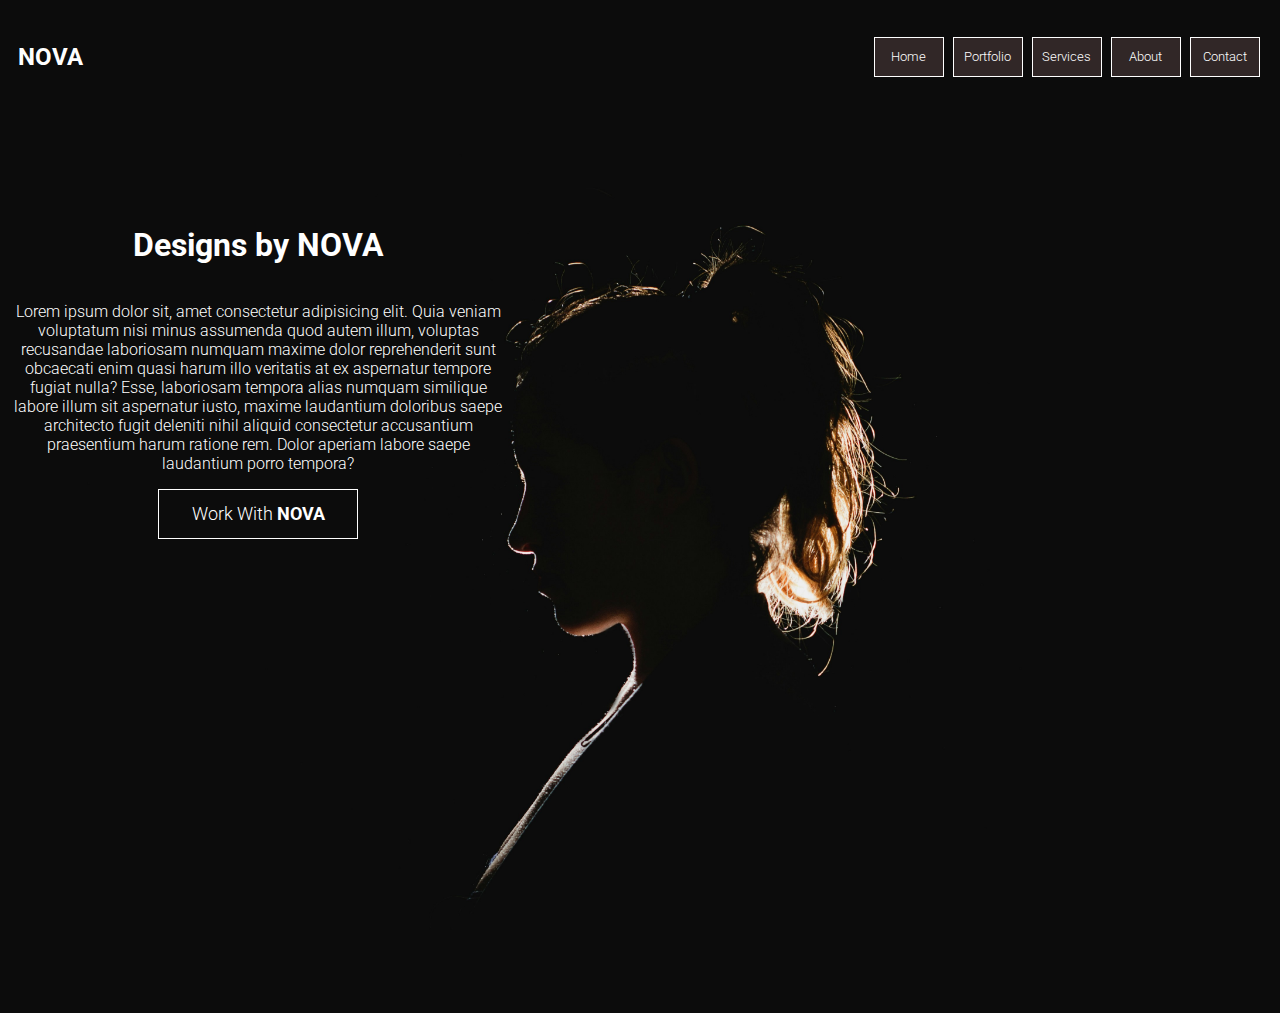
<file: index.html>
<!DOCTYPE html>
<html lang="en">
  <head>
    <meta charset="UTF-8" />
    <meta name="viewport" content="width=device-width, initial-scale=1.0" />
    <link rel="stylesheet" href="style.css" />
    <title>NOVA Home</title>
  </head>
  <body>
    <!-- header container start -->
    <div class="header-container">
      <header>
        <h2 class="nova-icon">NOVA</h2>
        <ul>
          <button
            class="btn-header"
            onclick="window.location.href='./index.html'"
          >
            Home
          </button>
          <button
            class="btn-header"
            onclick="window.location.href='./pages/portfolio.html'"
          >
            Portfolio
          </button>
          <button
            class="btn-header"
            onclick="window.location.href='./pages/service.html'"
          >
            Services
          </button>
          <button
            class="btn-header"
            onclick="window.location.href='./pages/about.html'"
          >
            About
          </button>
          <button
            class="btn-header"
            onclick="window.location.href='./pages/contact.html'"
          >
            Contact
          </button>
        </ul>
      </header>
    </div>
    <!-- header container end -->
    <!-- body container start -->
    <div class="body-container">
      <div class="content-card">
        <h1>Designs by <span class="nova-icon">NOVA</span></h1>
        <p>
          Lorem ipsum dolor sit, amet consectetur adipisicing elit. Quia veniam
          voluptatum nisi minus assumenda quod autem illum, voluptas recusandae
          laboriosam numquam maxime dolor reprehenderit sunt obcaecati enim
          quasi harum illo veritatis at ex aspernatur tempore fugiat nulla?
          Esse, laboriosam tempora alias numquam similique labore illum sit
          aspernatur iusto, maxime laudantium doloribus saepe architecto fugit
          deleniti nihil aliquid consectetur accusantium praesentium harum
          ratione rem. Dolor aperiam labore saepe laudantium porro tempora?
        </p>
        <button
          class="body-btn"
          onclick="window.location.href = './pages/contact.html'"
        >
          Work With <span class="nova-icon">NOVA</span>
        </button>
      </div>
    </div>
    <!-- body container end -->
  </body>
</html>
</file>
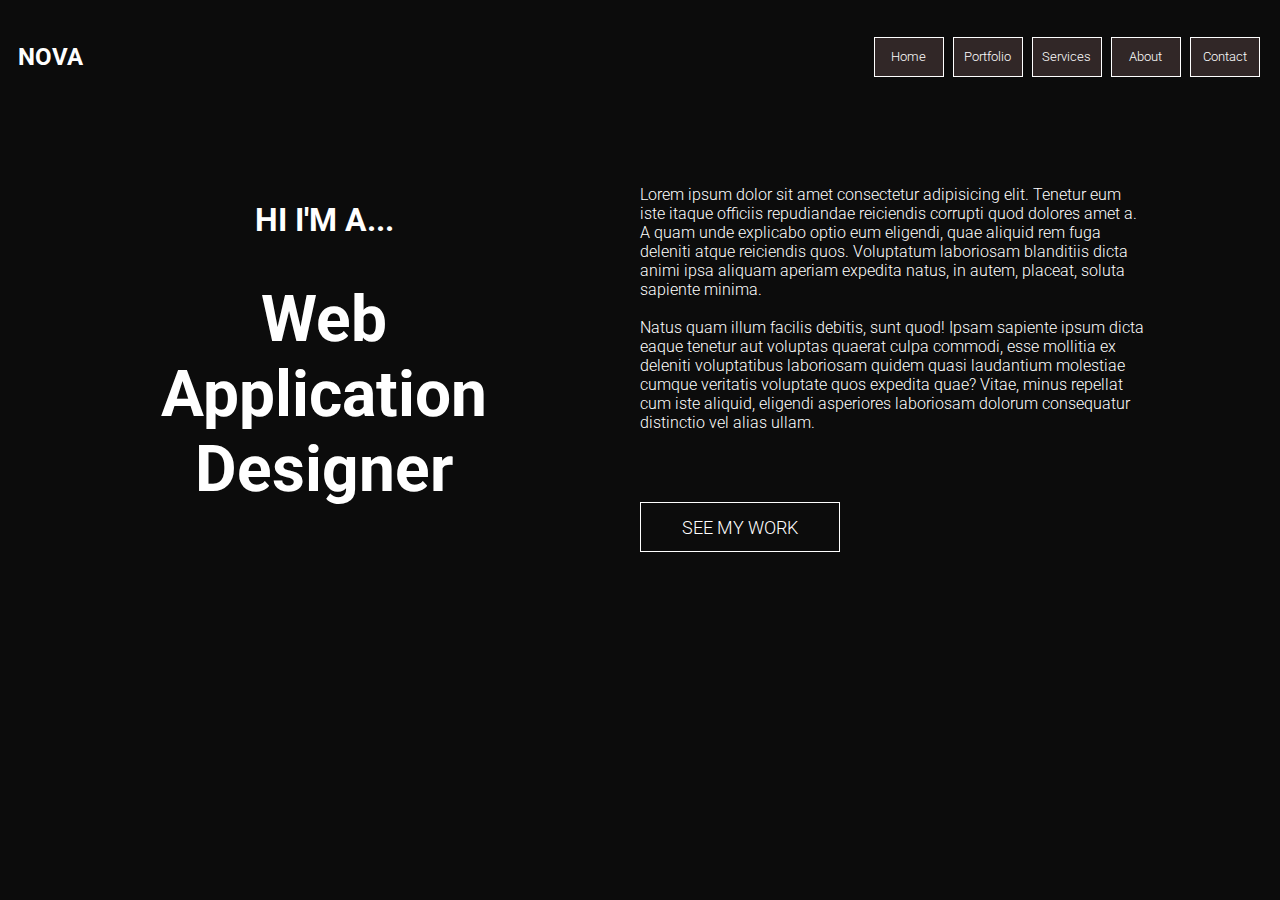
<file: pages/about.html>
<!DOCTYPE html>
<html lang="en">
  <head>
    <meta charset="UTF-8" />
    <meta name="viewport" content="width=device-width, initial-scale=1.0" />
    <link rel="stylesheet" href="../style.css" />
    <link rel="stylesheet" href="./styles/about.css" />
    <title>About NOVA</title>
  </head>
  <body>
    <!-- header container start -->
    <div class="header-container">
      <header>
        <h2 class="nova-icon">NOVA</h2>
        <ul>
          <button
            class="btn-header"
            onclick="window.location.href='../index.html'"
          >
            Home
          </button>
          <button
            class="btn-header"
            onclick="window.location.href='./portfolio.html'"
          >
            Portfolio
          </button>
          <button
            class="btn-header"
            onclick="window.location.href='./service.html'"
          >
            Services
          </button>
          <button
            class="btn-header"
            onclick="window.location.href='./about.html'"
          >
            About
          </button>
          <button
            class="btn-header"
            onclick="window.location.href = './contact.html'"
          >
            Contact
          </button>
        </ul>
      </header>
    </div>
    <!-- header container end -->
    <!-- body container start -->
    <div class="about-container">
      <div class="about-headings">
        <h3>hi i'm a...</h3>
        <h1>web<br />application<br />designer</h1>
      </div>
      <div class="about-content">
        <p>
          Lorem ipsum dolor sit amet consectetur adipisicing elit. Tenetur eum
          iste itaque officiis repudiandae reiciendis corrupti quod dolores amet
          a. A quam unde explicabo optio eum eligendi, quae aliquid rem fuga
          deleniti atque reiciendis quos. Voluptatum laboriosam blanditiis dicta
          animi ipsa aliquam aperiam expedita natus, in autem, placeat, soluta
          sapiente minima.<br /><br />
          Natus quam illum facilis debitis, sunt quod! Ipsam sapiente ipsum
          dicta eaque tenetur aut voluptas quaerat culpa commodi, esse mollitia
          ex deleniti voluptatibus laboriosam quidem quasi laudantium molestiae
          cumque veritatis voluptate quos expedita quae? Vitae, minus repellat
          cum iste aliquid, eligendi asperiores laboriosam dolorum consequatur
          distinctio vel alias ullam.
        </p>
        <button
          class="body-btn"
          onclick="window.location.href='./portfolio.html'"
        >
          see my work
        </button>
      </div>
    </div>
    <!-- body container end -->
  </body>
</html>
</file>
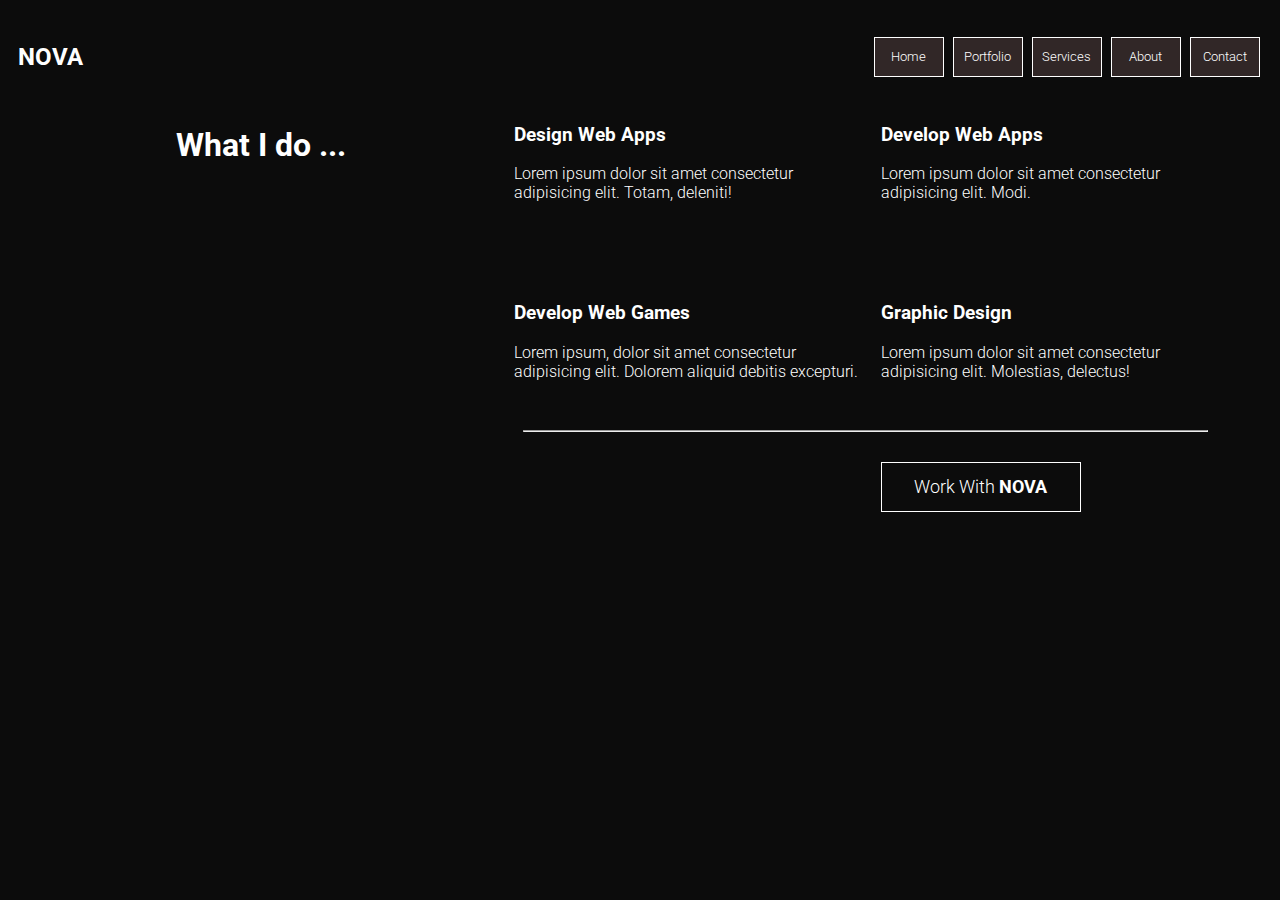
<file: pages/service.html>
<!DOCTYPE html>
<html lang="en">
  <head>
    <meta charset="UTF-8" />
    <meta name="viewport" content="width=device-width, initial-scale=1.0" />
    <title>NOVA Services</title>
    <link rel="stylesheet" href="../style.css" />
    <link rel="stylesheet" href="./styles/services.css" />
  </head>
  <body>
    <!-- header container start -->
    <div class="header-container">
      <header>
        <h2 class="nova-icon">NOVA</h2>
        <ul>
          <button
            class="btn-header"
            onclick="window.location.href='../index.html'"
          >
            Home
          </button>
          <button
            class="btn-header"
            onclick="window.location.href='./portfolio.html'"
          >
            Portfolio
          </button>
          <button
            class="btn-header"
            onclick="window.location.href='./service.html'"
          >
            Services
          </button>
          <button
            class="btn-header"
            onclick="window.location.href='./about.html'"
          >
            About
          </button>
          <button class="btn-header">Contact</button>
        </ul>
      </header>
    </div>
    <!-- header container end -->
    <!-- body container start -->
    <div class="service-container">
      <div class="service-heading">
        <h1>What I do ...</h1>
      </div>
      <div class="info-container">
        <div class="info-card">
          <h3>Design web apps</h3>
          <p>
            Lorem ipsum dolor sit amet consectetur adipisicing elit. Totam,
            deleniti!
          </p>
        </div>
        <div class="info-card">
          <h3>develop web apps</h3>
          <p>Lorem ipsum dolor sit amet consectetur adipisicing elit. Modi.</p>
        </div>
        <div class="info-card">
          <h3>develop web games</h3>
          <p>
            Lorem ipsum, dolor sit amet consectetur adipisicing elit. Dolorem
            aliquid debitis excepturi.
          </p>
        </div>
        <div class="info-card">
          <h3>graphic design</h3>
          <p>
            Lorem ipsum dolor sit amet consectetur adipisicing elit. Molestias,
            delectus!
          </p>
        </div>
        <button class="body-btn">
          Work With <span class="nova-icon">NOVA</span>
        </button>
      </div>
      <hr />
    </div>
    <!-- body container end -->
  </body>
</html>
</file>
<file: style.css>
@import url('https://fonts.googleapis.com/css2?family=Roboto:ital,wght@0,100;0,300;0,400;0,500;0,700;0,900;1,100;1,300;1,400;1,500;1,700;1,900&display=swap');

body {
  background-color: rgb(12, 12, 12);
}
/* Header element */
.nova-icon {
  color: white;
  font-family: 'Roboto', sans-serif;
  font-weight: 700;
  font-style: normal;
}
.btn-header {
  background-color: rgba(58, 46, 46, 0.804);
  color: white;
  border: 1px solid white;
  padding: 5px;
  margin: 2.5px;
  transition: background-color 0.5s ease;
  height: 40px;
  width: 70px;
  font-family: 'Roboto', sans-serif;
  font-weight: 300;
  font-style: normal;
}
.btn-header:hover {
  background-color: rgb(0, 0, 66);
  cursor: pointer;
}
header {
  display: flex;
  justify-content: space-between;
  align-items: center;
  padding: 10px;
}
/* Body element */
.body-container {
  margin: 0;
  height: 100vh;
  background-image: url('./imgs/hero-image.jpg');
  background-size: cover;
  background-position: center;
}
.content-card {
  display: grid;
  grid-template-columns: 500px;
  text-align: center;
  place-items: center;
  padding-top: 100px;
  color: white;
  font-family: 'Roboto', sans-serif;
  font-weight: 300;
  font-style: normal;
}
.body-btn {
  color: white;
  background-color: rgba(0, 0, 0, 0);
  border: 1px solid white;
  font-family: 'Roboto', sans-serif;
  font-weight: 300;
  font-style: normal;
  height: 50px;
  width: 200px;
  transition: color 0.7s ease;
  transition: background-color 0.7s ease-in;
  font-size: large;
}
.body-btn:hover {
  color: rgba(158, 158, 158, 0.525);
  cursor: pointer;
  background-color: rgba(18, 107, 107, 0.475);
}
</file>
<file: pages/styles/about.css>
@import url('https://fonts.googleapis.com/css2?family=Roboto:ital,wght@0,100;0,300;0,400;0,500;0,700;0,900;1,100;1,300;1,400;1,500;1,700;1,900&display=swap');
/* About container style */
h3,
.body-btn {
  text-transform: uppercase;
}
h1,
h3 {
  color: white;
  font-family: 'Roboto', sans-serif;
  font-weight: 700;
  font-style: normal;
}
h3 {
  font-size: 2em;
}
h1 {
  text-transform: capitalize;
  font-size: 4em;
}
.about-container {
  color: white;
  padding-top: 4rem;
  display: grid;
  grid-template-columns: 50% 50%;
}
.about-headings {
  text-align: center;
}
.about-content {
  padding-right: 20%;
  font-family: 'Roboto', sans-serif;
  font-weight: 300;
  font-style: normal;
}
.body-btn {
  margin-top: 3em;
}
</file>
<file: pages/styles/services.css>
.service-container {
  display: grid;
  grid-template-columns: 40% 60%;
  color: white;
}
.info-container {
  display: grid;
  grid-template-columns: 50% 50%;
  grid-template-rows: 50% 50%;
  gap: 20px;
  margin-right: 4em;
}
h3 {
  text-transform: capitalize;
}
h1,
h3 {
  font-family: 'Roboto', sans-serif;
  font-weight: 700;
  font-style: normal;
}
p {
  font-family: 'Roboto', sans-serif;
  font-weight: 300;
  font-style: normal;
}
.service-heading {
  text-align: center;
}
button {
  grid-column: 2 / 3;
}
hr {
  color: white;
  width: 90%;
  grid-column: 2 / 3;
  margin-right: 4em;
}
</file>
